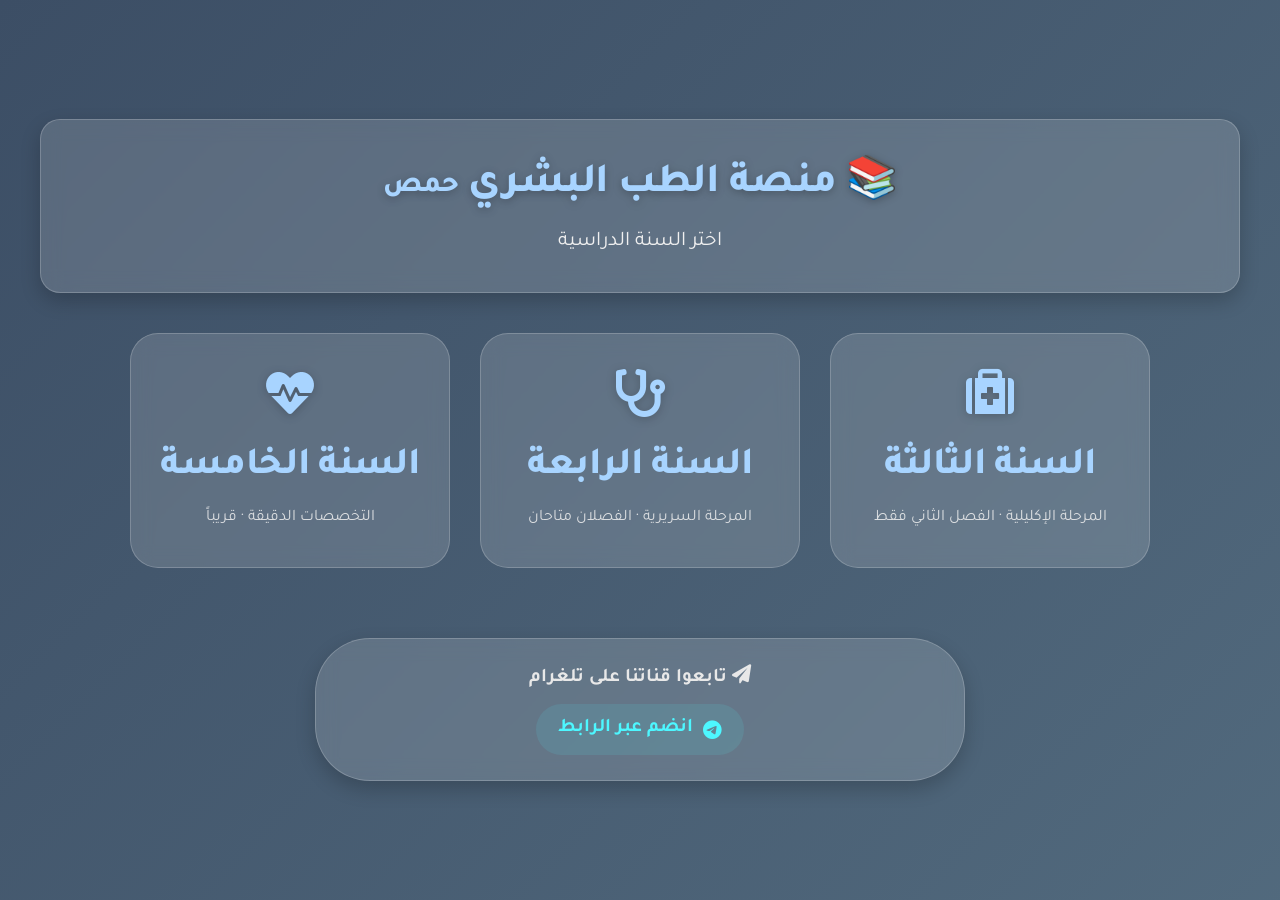
<file: index.html>
<!DOCTYPE html>
<html lang="ar" dir="rtl">
<head>
    <meta charset="UTF-8">
    <meta name="viewport" content="width=device-width, initial-scale=1.0, viewport-fit=cover">
    <meta name="description" content="منصة الدورات التعليمية - كلية الطب البشري بحمص | السنة الثالثة، الرابعة، الخامسة">
    <meta name="theme-color" content="#3c4e65">
    <link rel="manifest" href="./manifest.json">
    <title>الطب البشري بحمص | اختيار السنة الدراسية</title>
    <!-- Font Awesome -->
    <link rel="stylesheet" href="https://cdnjs.cloudflare.com/ajax/libs/font-awesome/6.0.0-beta3/css/all.min.css">
    <!-- Google Fonts: Tajawal -->
    <link href="https://fonts.googleapis.com/css2?family=Tajawal:wght@400;500;700;800&display=swap" rel="stylesheet">
    <style>
        /* الألوان الأصلية مع إضافة لمسات عصرية */
        :root {
            --primary-color: #a8d4ff;
            --secondary-color: #8ba8e0;
            --accent-color: #4df7ff;
            --dark-bg: #3c4e65;
            --medium-bg: #5c7789;
            --light-text: #ffffff;
            --card-bg: rgba(255, 255, 255, 0.15);
            --card-border: rgba(255, 255, 255, 0.2);
            --success-color: #2ed573;
            --error-color: #ff7b7b;
            --corrections-color: #ffe082;
            --additional-questions-color: #b8e6b8;
            --courses-color: #ffb3eb;
            --subject-courses-color: #e1a3e8;
            --doctor-color: #99d9d4;
        }

        * {
            margin: 0;
            padding: 0;
            box-sizing: border-box;
        }

        body {
            font-family: 'Tajawal', sans-serif;
            background: linear-gradient(135deg, var(--dark-bg), var(--medium-bg), var(--dark-bg));
            background-size: 300% 300%;
            animation: gradientBG 18s ease infinite;
            color: var(--light-text);
            min-height: 100vh;
            display: flex;
            flex-direction: column;
            align-items: center;
            justify-content: center;
            padding: 20px;
            line-height: 1.6;
        }

        @keyframes gradientBG {
            0% { background-position: 0% 50%; }
            50% { background-position: 100% 50%; }
            100% { background-position: 0% 50%; }
        }

        .container {
            max-width: 1300px;
            width: 100%;
            margin: 0 auto;
            padding: 20px;
        }

        .glass-card {
            background: var(--card-bg);
            backdrop-filter: blur(10px);
            -webkit-backdrop-filter: blur(10px);
            border: 1px solid var(--card-border);
            border-radius: 20px;
            box-shadow: 0 8px 20px rgba(0, 0, 0, 0.2);
            transition: all 0.3s ease;
        }

        .header {
            text-align: center;
            padding: 2rem;
            margin-bottom: 2rem;
            animation: fadeInScale 0.8s ease-out;
        }

        .header h1 {
            font-size: 2.6rem;
            font-weight: 800;
            color: var(--primary-color);
            text-shadow: 0 2px 8px rgba(0,0,0,0.25);
            margin-bottom: 0.5rem;
            animation: titlePulse 3s infinite ease-in-out;
            letter-spacing: -0.5px;
        }

        @keyframes titlePulse {
            0% { transform: scale(1); opacity: 1; text-shadow: 0 2px 8px rgba(0,0,0,0.2); }
            50% { transform: scale(1.02); opacity: 0.96; text-shadow: 0 4px 12px rgba(77,247,255,0.3); }
            100% { transform: scale(1); opacity: 1; text-shadow: 0 2px 8px rgba(0,0,0,0.2); }
        }

        @keyframes fadeInScale {
            from { opacity: 0; transform: scale(0.98); }
            to { opacity: 1; transform: scale(1); }
        }

        .header p {
            font-size: 1.3rem;
            color: #f0f0f0;
            animation: fadeInUp 0.6s ease-out 0.2s both;
        }

        @keyframes fadeInUp {
            from { opacity: 0; transform: translateY(10px); }
            to { opacity: 1; transform: translateY(0); }
        }

        /* بطاقات السنوات */
        .year-selector {
            display: flex;
            flex-wrap: wrap;
            justify-content: center;
            gap: 30px;
            margin: 40px 0;
        }

        .year-card {
            flex: 1 1 280px;
            max-width: 320px;
            padding: 35px 25px;
            background: var(--card-bg);
            backdrop-filter: blur(10px);
            border: 1px solid var(--card-border);
            border-radius: 28px;
            cursor: pointer;
            transition: all 0.35s cubic-bezier(0.2, 0.9, 0.4, 1.1);
            text-align: center;
            animation: cardFadeIn 0.5s ease-out;
        }

        .year-card:hover {
            transform: translateY(-10px) scale(1.02);
            background: rgba(255, 255, 255, 0.25);
            border-color: var(--accent-color);
            box-shadow: 0 20px 35px rgba(0, 0, 0, 0.3);
        }

        .year-card i {
            font-size: 3rem;
            color: var(--primary-color);
            margin-bottom: 20px;
            filter: drop-shadow(0 2px 5px rgba(0,0,0,0.2));
        }

        .year-card h2 {
            font-size: 2.4rem;
            font-weight: 800;
            color: var(--primary-color);
            margin-bottom: 8px;
            letter-spacing: -0.3px;
        }

        .year-card p {
            font-size: 1rem;
            color: #f0f0f0;
            opacity: 0.85;
        }

        /* شاشة الفصول */
        .semester-screen {
            display: none;
            animation: fadeIn 0.4s ease;
        }

        .back-to-years {
            background: rgba(255,255,255,0.1);
            border: 1px solid var(--card-border);
            color: white;
            padding: 12px 32px;
            border-radius: 50px;
            font-size: 1.2rem;
            cursor: pointer;
            margin-bottom: 30px;
            display: inline-flex;
            align-items: center;
            gap: 8px;
            transition: all 0.3s ease;
            backdrop-filter: blur(10px);
            font-weight: 500;
        }

        .back-to-years:hover {
            background: rgba(255,255,255,0.25);
            transform: translateX(-6px);
            border-color: var(--accent-color);
        }

        .semester-buttons {
            display: flex;
            justify-content: center;
            gap: 35px;
            margin: 35px 0 20px;
            flex-wrap: wrap;
        }

        .semester-btn {
            min-width: 260px;
            padding: 22px 28px;
            background: var(--card-bg);
            border: 2px solid var(--accent-color);
            border-radius: 80px;
            font-size: 1.7rem;
            font-weight: bold;
            color: var(--light-text);
            cursor: pointer;
            transition: all 0.3s ease;
            backdrop-filter: blur(10px);
            display: flex;
            align-items: center;
            justify-content: center;
            gap: 14px;
            box-shadow: 0 8px 18px rgba(0,0,0,0.2);
        }

        .semester-btn:hover {
            background: var(--accent-color);
            color: var(--dark-bg);
            transform: translateY(-6px);
            border-color: white;
            box-shadow: 0 15px 30px rgba(77, 247, 255, 0.4);
        }

        .semester-btn i {
            font-size: 1.8rem;
        }

        /* ملاحظات خاصة بالسنة (مثلاً السنة الثالثة فصل ثانٍ فقط) */
        .year-note-box {
            background: rgba(255, 224, 130, 0.2);
            border-right: 4px solid var(--corrections-color);
            border-radius: 30px;
            padding: 14px 25px;
            margin: 25px auto 10px;
            max-width: 600px;
            text-align: center;
            backdrop-filter: blur(8px);
            font-size: 1.1rem;
            color: #fff2d0;
            display: inline-flex;
            align-items: center;
            gap: 12px;
            justify-content: center;
        }

        .message-box {
            background: rgba(255, 224, 130, 0.2);
            border: 2px solid var(--corrections-color);
            border-radius: 60px;
            padding: 18px 35px;
            font-size: 1.4rem;
            color: var(--corrections-color);
            margin: 30px auto;
            max-width: 700px;
            backdrop-filter: blur(8px);
            display: flex;
            align-items: center;
            justify-content: center;
            gap: 15px;
        }

        .message-box i {
            font-size: 2rem;
        }

        /* قسم الاتصال */
        #contact {
            margin-top: 70px;
            padding: 25px 35px;
            text-align: center;
            background: var(--card-bg);
            backdrop-filter: blur(10px);
            border: 1px solid var(--card-border);
            border-radius: 55px;
            max-width: 650px;
            margin-left: auto;
            margin-right: auto;
        }

        #contact p {
            font-size: 1.2rem;
            color: #e8e8e8;
        }

        #titleCon {
            color: var(--primary-color);
            font-size: 1.5rem;
            font-weight: 700;
            margin-bottom: 10px;
        }

        #contact a {
            color: var(--accent-color);
            text-decoration: none;
            font-weight: 700;
            font-size: 1.2rem;
            transition: all 0.2s;
            display: inline-flex;
            align-items: center;
            gap: 10px;
            padding: 10px 22px;
            border-radius: 40px;
            background: rgba(77, 247, 255, 0.1);
        }

        #contact a:hover {
            background: rgba(77, 247, 255, 0.25);
            color: white;
            transform: scale(1.02);
        }

        /* إشعار منبثق */
        .notification {
            position: fixed;
            top: 25px;
            left: 50%;
            transform: translateX(-50%);
            background: rgba(30, 40, 55, 0.9);
            backdrop-filter: blur(16px);
            color: white;
            padding: 14px 32px;
            border-radius: 60px;
            font-size: 1.2rem;
            z-index: 10000;
            border: 1px solid var(--accent-color);
            box-shadow: 0 8px 25px rgba(0,0,0,0.4);
            display: flex;
            align-items: center;
            gap: 12px;
            animation: slideDown 0.3s ease;
            font-weight: 500;
        }

        @keyframes slideDown {
            from { opacity: 0; transform: translate(-50%, -25px); }
            to { opacity: 1; transform: translate(-50%, 0); }
        }

        .emoji-feedback {
            position: fixed;
            top: 50%;
            left: 50%;
            transform: translate(-50%, -50%);
            font-size: 3.8rem;
            z-index: 10001;
            pointer-events: none;
            animation: emojiPop 0.8s ease-out forwards;
            filter: drop-shadow(0 0 8px rgba(0,0,0,0.3));
        }

        @keyframes emojiPop {
            0% { opacity: 1; transform: translate(-50%, -50%) scale(0.2); }
            40% { opacity: 1; transform: translate(-50%, -70%) scale(1.4); }
            100% { opacity: 0; transform: translate(-50%, -150%) scale(0.9); }
        }

        @keyframes fadeIn {
            from { opacity: 0; transform: translateY(15px); }
            to { opacity: 1; transform: translateY(0); }
        }

        @keyframes cardFadeIn {
            from { opacity: 0; transform: scale(0.96); }
            to { opacity: 1; transform: scale(1); }
        }

        /* تنسيق الجوال */
        @media (max-width: 768px) {
            .header h1 { font-size: 1.9rem; }
            .year-card h2 { font-size: 1.9rem; }
            .semester-btn { min-width: 210px; font-size: 1.4rem; padding: 16px 20px; }
            .message-box { font-size: 1.1rem; padding: 12px 20px; }
            .year-note-box { font-size: 0.95rem; padding: 10px 18px; }
        }
        
        /* إخفاء الزر عند الحاجة (للسنة الثالثة الفصل الأول) */
        .hidden-semester {
            display: none !important;
        }
        
        #installButton {
            background: var(--accent-color);
            color: var(--dark-bg);
            border: none;
            border-radius: 50px;
            padding: 12px 28px;
            font-size: 1.2rem;
            margin-top: 20px;
            cursor: pointer;
            font-weight: bold;
            transition: 0.2s;
            display: inline-flex;
            align-items: center;
            gap: 10px;
        }
        #installButton:hover {
            background: white;
            transform: scale(1.02);
        }
    </style>
</head>
<body>

<div class="container">
    <!-- الشاشة الرئيسية: اختيار السنة -->
    <div id="mainYearScreen">
        <div class="header glass-card">
            <h1>📚 منصة الطب البشري <span style="font-size: 1.8rem;">حمص</span></h1>
            <p>اختر السنة الدراسية</p>
        </div>

        <div class="year-selector">
            <!-- السنة الثالثة (الفصل الثاني فقط) -->
            <div class="year-card" data-year="3">
                <i class="fas fa-medkit"></i>
                <h2>السنة الثالثة</h2>
                <p>المرحلة الإكليلية · الفصل الثاني فقط</p>
            </div>
            <!-- السنة الرابعة -->
            <div class="year-card" data-year="4">
                <i class="fas fa-stethoscope"></i>
                <h2>السنة الرابعة</h2>
                <p>المرحلة السريرية · الفصلان متاحان</p>
            </div>
            <!-- السنة الخامسة -->
            <div class="year-card" data-year="5">
                <i class="fas fa-heartbeat"></i>
                <h2>السنة الخامسة</h2>
                <p>التخصصات الدقيقة · قريباً</p>
            </div>
        </div>
    </div>

    <!-- شاشة الفصول (تظهر بعد اختيار السنة) -->
    <div id="semesterScreen" class="semester-screen">
        <div class="header glass-card">
            <h1 id="selectedYearTitle">السنة الثالثة</h1>
            <p>اختر الفصل الدراسي المناسب</p>
        </div>

        <div style="text-align: center;">
            <button class="back-to-years" id="backToYearsBtn">
                <i class="fas fa-arrow-right"></i> العودة إلى السنوات
            </button>
        </div>

        <!-- أزرار الفصول -->
        <div class="semester-buttons">
            <div class="semester-btn" id="semester1Btn">
                <i class="fas fa-book-open"></i> الفصل الأول
            </div>
            <div class="semester-btn" id="semester2Btn">
                <i class="fas fa-book"></i> الفصل الثاني
            </div>
        </div>

        <!-- منطقة ملاحظات خاصة بالسنة -->
        <div id="yearSpecificNote" style="text-align: center; margin-top: 10px;"></div>

        <!-- منطقة الرسائل (تنبيهات المحتوى) -->
        <div id="messageArea" style="text-align: center;"></div>
    </div>

    <!-- قسم التواصل والتثبيت -->
    <div id="contact" class="glass-card">
        <p id="titleCon"><i class="fas fa-paper-plane"></i> تابعوا قناتنا على تلغرام</p>
        <p><a href="https://t.me/addlist/G3rgZvwUVws2NjNk" target="_blank"><i class="fab fa-telegram"></i> انضم عبر الرابط</a></p>
        <button id="installButton" style="display: none;"><i class="fas fa-download"></i> تثبيت التطبيق</button>
    </div>
</div>

<div id="emoji-container"></div>

<script>
    // ----------------------- المتغيرات الأساسية -----------------------
    let selectedYear = null;        // '3', '4', '5'
    const mainYearScreen = document.getElementById('mainYearScreen');
    const semesterScreen = document.getElementById('semesterScreen');
    const selectedYearTitle = document.getElementById('selectedYearTitle');
    const backToYearsBtn = document.getElementById('backToYearsBtn');
    const semester1Btn = document.getElementById('semester1Btn');
    const semester2Btn = document.getElementById('semester2Btn');
    const messageArea = document.getElementById('messageArea');
    const yearSpecificNote = document.getElementById('yearSpecificNote');

    // ----------------------- دوال مساعدة (إشعارات - إيموجي) -----------------------
    function showNotification(msg, isError = false) {
        const notif = document.createElement('div');
        notif.className = 'notification';
        notif.innerHTML = `<i class="fas ${isError ? 'fa-exclamation-triangle' : 'fa-info-circle'}"></i> ${msg}`;
        if (isError) notif.style.borderColor = "#ff7b7b";
        document.body.appendChild(notif);
        setTimeout(() => notif.remove(), 2800);
    }

    function showEmoji(emoji) {
        const container = document.getElementById('emoji-container');
        const el = document.createElement('div');
        el.className = 'emoji-feedback';
        el.textContent = emoji;
        container.appendChild(el);
        setTimeout(() => el.remove(), 800);
    }

    // ----------------------- ضبط واجهة الفصل بناءً على السنة -----------------------
    function adjustSemesterUIForYear(year) {
        // إعادة تعيين الرسائل
        messageArea.innerHTML = '';
        
        // السنة الثالثة: الفصل الأول غير متاح (نخفيه نهائياً)
        if (year === '3') {
            semester1Btn.classList.add('hidden-semester');
            yearSpecificNote.innerHTML = `            `;
        } 
        else if (year === '4') {
            // السنة الرابعة: الفصلان متاحان
            semester1Btn.classList.remove('hidden-semester');
            yearSpecificNote.innerHTML = `
            `;
        }
        else if (year === '5') {
            semester1Btn.classList.remove('hidden-semester');
            yearSpecificNote.innerHTML = `
            `;
        }
    }

    // ----------------------- فتح شاشة الفصول مع السنة المختارة -----------------------
    function openSemesterScreen(year) {
        selectedYear = year;
        let yearName = '';
        if (year === '3') yearName = 'السنة الثالثة';
        else if (year === '4') yearName = 'السنة الرابعة';
        else yearName = 'السنة الخامسة';
        selectedYearTitle.textContent = yearName;
        
        // ضبط واجهة الأزرار والملاحظات حسب السنة
        adjustSemesterUIForYear(year);
        
        // تبديل الشاشات
        mainYearScreen.style.display = 'none';
        semesterScreen.style.display = 'block';
        
        // عرض إيموجي ترحيبي
        showEmoji('📖');
    }

    // ----------------------- أحداث بطاقات السنوات -----------------------
    document.querySelectorAll('.year-card').forEach(card => {
        card.addEventListener('click', function(e) {
            const year = this.dataset.year;
            openSemesterScreen(year);
        });
    });

    // زر العودة إلى السنوات
    backToYearsBtn.addEventListener('click', function() {
        semesterScreen.style.display = 'none';
        mainYearScreen.style.display = 'block';
        messageArea.innerHTML = '';
        yearSpecificNote.innerHTML = '';
        showEmoji('👋');
    });

    // ----------------------- منطق الفصل الأول -----------------------
    semester1Btn.addEventListener('click', function() {
        // إذا كان الزر مخفياً (السنة الثالثة) لا نستجيب
        if (semester1Btn.classList.contains('hidden-semester')) {
            showNotification('❌ الفصل الأول غير متاح للسنة الثالثة', true);
            showEmoji('⚠️');
            return;
        }
        
        if (selectedYear === '4') {
            showEmoji('📘');
            window.location.href = '4/ses1/index.html';
        } 
        else if (selectedYear === '5') {
            messageArea.innerHTML = '<div class="message-box"><i class="fas fa-hourglass-half"></i> لم تتم إضافة مواد الفصل الأول للسنة الخامسة بعد</div>';
            showNotification('المحتوى قيد التجهيز', false);
            showEmoji('⏳');
        }
        else if (selectedYear === '3') {
            // أمان إضافي (لا يحدث لأن الزر مخفي)
            showNotification('السنة الثالثة تتضمن الفصل الثاني فقط', true);
        }
        else {
            messageArea.innerHTML = '<div class="message-box"><i class="fas fa-question-circle"></i> يرجى اختيار السنة أولاً</div>';
        }
    });

    // ----------------------- منطق الفصل الثاني (مع دعم السنة الثالثة) -----------------------
    semester2Btn.addEventListener('click', function() {
        // السنة الثالثة: توجيه مباشر إلى مسار 3/ses2/index.html
        if (selectedYear === '3') {
            showEmoji('✅');
            showNotification('📚 جاري الانتقال إلى مواد السنة الثالثة - الفصل الثاني', false);
            window.location.href = '3/ses2/index.html';
            return;
        }
        
        // السنة الرابعة: توجيه إلى الفصل الثاني
        if (selectedYear === '4') {
            showEmoji('📖');
            window.location.href = '4/ses2/index.html';
        } 
        else if (selectedYear === '5') {
            messageArea.innerHTML = '<div class="message-box"><i class="fas fa-tools"></i> جاري تجهيز مواد السنة الخامسة ... قريباً جداً</div>';
            showNotification('المحتوى قيد الإعداد للسنة الخامسة', false);
            showEmoji('🚧');
        }
        else {
            messageArea.innerHTML = '<div class="message-box"><i class="fas fa-exclamation-triangle"></i> الرجاء اختيار السنة أولاً</div>';
            showNotification('اختر السنة من الشاشة الرئيسية', true);
        }
    });

    // ----------------------- التعامل مع باراميتر year في الرابط (deep linking) -----------------------
    const urlParams = new URLSearchParams(window.location.search);
    const yearParam = urlParams.get('year');
    if (yearParam === '3' || yearParam === '4' || yearParam === '5') {
        // فتح مباشرة شاشة الفصول للسنة المحددة
        openSemesterScreen(yearParam);
        messageArea.innerHTML = '';
    }

    // ----------------------- تجهيز زر التثبيت (PWA اختياري) -----------------------
    let deferredPrompt;
    const installBtn = document.getElementById('installButton');
    window.addEventListener('beforeinstallprompt', (e) => {
        e.preventDefault();
        deferredPrompt = e;
        installBtn.style.display = 'inline-flex';
        installBtn.addEventListener('click', () => {
            installBtn.style.display = 'none';
            deferredPrompt.prompt();
            deferredPrompt.userChoice.then((choiceResult) => {
                if (choiceResult.outcome === 'accepted') {
                    console.log('PWA installed');
                } else {
                    console.log('Install canceled');
                }
                deferredPrompt = null;
            });
        });
    });

    // ----------------------- تأكيد إعدادات السنة عند تحميل الصفحة -----------------------
    window.addEventListener('load', () => {
        // إذا لم يكن هناك باراميتر year نتأكد من ظهور الشاشة الرئيسية
        if (!yearParam || (yearParam !== '3' && yearParam !== '4' && yearParam !== '5')) {
            mainYearScreen.style.display = 'block';
            semesterScreen.style.display = 'none';
        }
        // تنظيف أي رسائل
        messageArea.innerHTML = '';
        // إذا كانت السنة محددة بالفعل (مثلاً عبر الرابط) نطبق الإعدادات
        if (selectedYear === '3') {
            adjustSemesterUIForYear('3');
        } else if (selectedYear === '4') {
            adjustSemesterUIForYear('4');
        } else if (selectedYear === '5') {
            adjustSemesterUIForYear('5');
        }
    });

    // تأكيد إضافي: منع أي محاولة للضغط على الفصل الأول في السنة الثالثة (حتى لو ظهر بشكل غير متوقع)
    semester1Btn.addEventListener('click', function(e) {
        if (selectedYear === '3') {
            e.stopPropagation();
            showNotification('لا يوجد فصل أول للسنة الثالثة، فقط الفصل الثاني متاح.', true);
            showEmoji('❌');
            return false;
        }
    }, true);
    
    console.log("منصة الطب البشري - السنة الثالثة (الفصل الثاني فقط) تم تفعيلها بنجاح");
    if ('serviceWorker' in navigator) {
    navigator.serviceWorker.register('/sw.js').then(reg => {
        console.log('Service Worker registered', reg);
    }).catch(err => {
        console.error('Service Worker registration failed:', err);
    });
    }
</script>
</body>
</html>
</file>
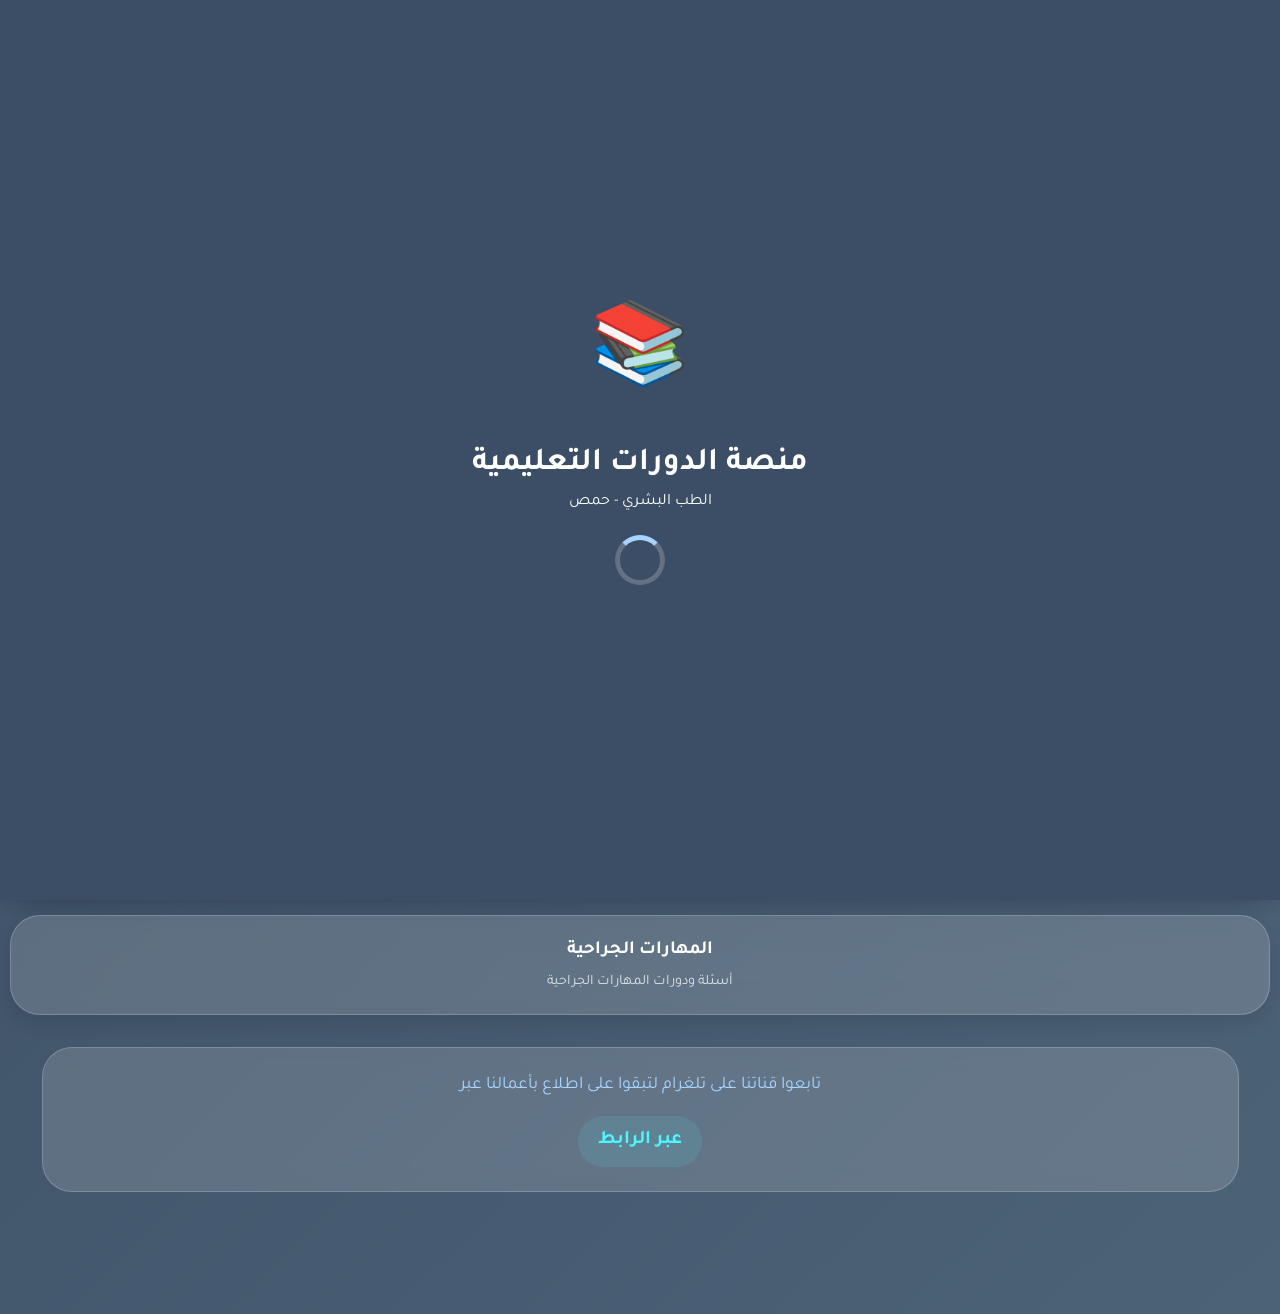
<file: 3/ses2/index.html>
<!DOCTYPE html>
<html lang="ar" dir="rtl">
<head>
    <meta charset="UTF-8">
    <meta name="viewport" content="width=device-width, initial-scale=1.0, maximum-scale=1.0, user-scalable=no, viewport-fit=cover">
    <meta name="description" content="منصة تعليمية متخصصة في الطب البشري بحمص - دورات طبية، محاضرات، أسئلة اختبارية">
    <meta name="keywords" content="الطب البشري, حمص, دورات طبية, محاضرات طبية, أسئلة طبية, طب سوري">
    <meta name="author" content="منصة الدورات التعليمية">
    <meta name="theme-color" content="#3c4e65">
    <meta name="apple-mobile-web-app-capable" content="yes">
    <meta name="apple-mobile-web-app-status-bar-style" content="black-translucent">
    <link rel="stylesheet" href="../../style.css">
    <title>الطب البشري بحمص - منصة الدورات التعليمية الطبية</title>
    <link rel="preconnect" href="https://fonts.googleapis.com">
    <link rel="preconnect" href="https://fonts.gstatic.com" crossorigin>
    <link href="https://fonts.googleapis.com/css2?family=Tajawal:wght@400;500;700;800&display=swap" rel="stylesheet">
    <link rel="stylesheet" href="https://cdnjs.cloudflare.com/ajax/libs/font-awesome/6.0.0-beta3/css/all.min.css">
</head>
<body class="theme-blue light-mode">
    <!-- splash screen -->
    <div id="splash-screen" class="splash-screen">
        <div class="splash-content">
            <div class="splash-logo">📚</div>
            <h1>منصة الدورات التعليمية</h1>
            <p>الطب البشري - حمص</p>
            <div class="splash-spinner"></div>
        </div>
    </div>

    <!-- settings screen -->
    <div id="settingsScreen" class="settings-screen screen">
        <div class="header">
            <h1>الإعدادات</h1>
            <p>خصص تجربتك</p>
        </div>
        <button class="back-button" id="backToSubjectsFromSettings">← العودة إلى المواد</button>
        <div class="settings-container">
            <div class="setting-item">
                <label for="fontSizeSlider">حجم الخط</label>
                <input type="range" id="fontSizeSlider" min="14" max="24" value="16" step="1">
                <span id="fontSizeValue">16px</span>
            </div>
            <div class="setting-item">
                <label>الوضع الليلي</label>
                <button class="toggle-btn" id="darkModeToggle">تفعيل</button>
            </div>
            <div class="setting-item">
                <label>الثيم الأساسي</label>
                <div class="theme-selector">
                    <button class="theme-option active" data-theme="blue">أزرق</button>
                    <button class="theme-option" data-theme="white">أبيض</button>
                </div>
            </div>
            <div class="setting-item" style="opacity: 0;">
                <label>الإشعارات</label>
                <button class="toggle-btn" id="notificationsToggle">تفعيل</button>
            </div>
            <div class="setting-item" style="align-items: center; text-align: center; justify-self: center;">
                <button class="reset-tutorial-btn" id="resetTutorial" style="text-align: center;">إعادة عرض الإرشادات</button>
            </div>
        </div>
    </div>

    <!-- subjects screen -->
    <div class="subjects-screen screen" id="subjectsScreen">
        <div class="header">
            <h1>منصة الدورات التعليمية</h1>
            <p>اختر المادة التي تريد دراستها</p>
            <div style="display: flex; gap: 8px; justify-content: center; margin-top: 10px;">
                <button onclick="window.location.href='../../index.html?year=3'" class="back-button small">🏠 العودة للفصول</button>
                <!-- تم إزالة زر الإعدادات والاختبار السريع -->
            </div>
        </div>
        <div class="global-progress" id="globalProgress" style="display: none;">
            <div class="progress-fill" style="width: 0%;"></div>
        </div>
        <div class="subjects-grid" id="subjectsGrid">
            <div class="subject-card" data-subject="pathology2">
                <h3>علم الأمراض 2</h3>
                <p class="subject-stats">0 سؤال • 0 محفوظ</p>
            </div>
            <div class="subject-card" data-subject="infectious-diseases">
                <h3>الداخلية الخمجية</h3>
                <p class="subject-stats">0 سؤال • 0 محفوظ</p>
            </div>
            <div class="subject-card" data-subject="general-surgery">
                <h3>الجراحة العامة</h3>
                <p class="subject-stats">0 سؤال • 0 محفوظ</p>
            </div>
            <div class="subject-card" data-subject="endocrinology">
                <h3>الداخلية الغدية</h3>
                <p class="subject-stats">0 سؤال • 0 محفوظ</p>
            </div>
            <div class="subject-card" data-subject="gastroenterology">
                <h3>الداخلية الهضمية</h3>
                <p class="subject-stats">0 سؤال • 0 محفوظ</p>
            </div>
            <div class="subject-card" data-subject="oncology">
                <h3>علم الأورام</h3>
                <p class="subject-stats">0 سؤال • 0 محفوظ</p>
            </div>
            <div class="subject-card" data-subject="ENT">
                <h3>أذنية</h3>
                <p class="subject-stats">0 سؤال • 0 محفوظ</p>
            </div>
        </div>
    </div>

    <!-- doctors screen -->
    <div class="doctors-screen screen" id="doctorsScreen">
        <div class="header">
            <h1 id="doctorsSubjectTitle">الجراحة العامة</h1>
            <p>اختر الدكتور الذي تريد دراسة محاضراته</p>
        </div>
        <button class="back-button" id="backToSubjectsFromDoctors">← العودة إلى المواد</button>
        <div class="doctors-grid" id="doctorsGrid"></div>
    </div>

    <!-- lectures screen -->
    <div class="lectures-screen screen" id="lecturesScreen">
        <div class="header">
            <h1 id="subjectTitle">المادة</h1>
            <p>اختر المحاضرة</p>
        </div>
        <button class="back-button" id="backToSubjects">← العودة</button>
        <div class="lectures-grid" id="lecturesGrid"></div>
    </div>

    <!-- questions screen -->
    <div class="questions-screen screen" id="questionsScreen">
        <div class="header">
            <h1 id="lectureTitle">المحاضرة</h1>
            <p>اختر الإجابة الصحيحة</p>
        </div>
        <button class="back-button" id="backToLectures">← العودة إلى المحاضرات</button>
        <div class="top-bar sticky">
            <div class="progress-counter" id="progressCounter"></div>
            <button class="solve-all-btn small" id="solveAllBtn">⚡ حل الكل</button>
        </div>
        <div id="questionsContainer"></div>
        <div class="action-buttons">
            <button class="calculate-score-btn" id="calculateScoreBtn">احسب نتيجتي</button>
        </div>
    </div>

    <!-- quick exam screen -->
    <div class="quick-exam-screen screen" id="quickExamScreen">
        <div class="header">
            <h1>اختبار سريع</h1>
            <p>اختر المادة والمحاضرات وعدد الأسئلة</p>
        </div>
        <button class="back-button" id="backToSubjectsFromQuickExam">← العودة</button>
        <div class="quick-exam-container">
            <div class="exam-section">
                <label>المادة:</label>
                <div class="subject-buttons-grid" id="examSubjectButtons"></div>
            </div>
            <div class="exam-section">
                <label>المحاضرات:</label>
                <div class="lecture-checkboxes" id="lectureCheckboxes"></div>
                <div class="checkbox-controls">
                    <button class="small-btn" id="selectAllLectures">تحديد الكل</button>
                    <button class="small-btn" id="deselectAllLectures">إلغاء الكل</button>
                </div>
            </div>
            <div class="exam-section">
                <label>عدد الأسئلة:</label>
                <div class="question-count-options">
                    <label class="radio-label"><input type="radio" name="questionCount" value="25" checked> 25</label>
                    <label class="radio-label"><input type="radio" name="questionCount" value="50"> 50</label>
                    <label class="radio-label"><input type="radio" name="questionCount" value="70"> 70</label>
                </div>
            </div>
            <button class="start-exam-btn" id="startQuickExam">ابدأ الاختبار</button>
        </div>
    </div>

    <!-- subject courses screen -->
    <div class="subject-courses-screen screen" id="subjectCoursesScreen">
        <div class="header">
            <h1 id="subjectCoursesTitle">دورات المادة</h1>
            <p>الدورات المتاحة لهذه المادة</p>
        </div>
        <button class="back-button" id="backToLecturesFromSubjectCourses">← العودة</button>
        <div class="subject-courses-list" id="subjectCoursesList"></div>
    </div>

    <!-- courses screen -->
    <div class="courses-screen screen" id="coursesScreen">
        <div class="header">
            <h1>الدورات الكاملة</h1>
            <p>اختر الدورة التي تريد دراستها</p>
        </div>
        <button class="back-button" id="backToSubjectsFromCourses">← العودة إلى المواد</button>
        <div class="courses-grid" id="coursesGrid"></div>
    </div>

    <!-- course subjects screen -->
    <div class="course-subjects-screen screen" id="courseSubjectsScreen">
        <div class="header">
            <h1 id="courseTitle">دورة 2025</h1>
            <p>جميع أسئلة الدورة</p>
        </div>
        <button class="back-button" id="backToCourses">← العودة إلى الدورات</button>
        <div class="subjects-grid" id="courseSubjectsGrid"></div>
    </div>

    <!-- saved questions screen (خاصة بمادة) -->
    <div class="saved-questions-screen screen" id="savedQuestionsScreen">
        <div class="header">
            <h1 id="savedQuestionsMainTitle">الأسئلة المحفوظة</h1>
            <p id="savedQuestionsSubTitle">الأسئلة التي قمت بحفظها</p>
        </div>
        <button class="back-button" id="backToLecturesFromSaved">← العودة</button>
        <div class="saved-stats" id="savedStats"></div>
        <div style="margin: 20px 0; text-align: center;">
            <button class="back-button" id="clearAllSaved" style="background: var(--error-color);">حذف الكل</button>
            <button class="back-button" id="practiceSaved" style="background: var(--success-color);">تدرب على المحفوظ</button>
        </div>
        <div id="savedQuestionsContainer"></div>
    </div>

    <!-- global saved questions screen (من الشريط السفلي) -->
    <div class="global-saved-screen screen" id="globalSavedScreen" style="display: none;">
        <div class="header">
            <h1>جميع الأسئلة المحفوظة</h1>
            <p>من جميع المواد والأطباء</p>
        </div>
        <button class="back-button" id="backToSubjectsFromGlobalSaved">← العودة إلى الرئيسية</button>
        <div class="saved-stats" id="globalSavedStats"></div>
        <div id="globalSavedContainer"></div>
    </div>

    <!-- corrections screen -->
    <div class="corrections-screen screen" id="correctionsScreen">
        <div class="header">
            <h1 id="correctionsTitle">التصويبات</h1>
            <p>التصويبات والملاحظات</p>
        </div>
        <button class="back-button" id="backToLecturesFromCorrections">← العودة</button>
        <div class="corrections-list" id="correctionsList"></div>
    </div>

    <!-- additional questions screen -->
    <div class="additional-questions-screen screen" id="additionalQuestionsScreen">
        <div class="header">
            <h1 id="additionalQuestionsTitle">الأسئلة الإضافية</h1>
            <p>أسئلة إضافية للممارسة</p>
        </div>
        <button class="back-button" id="backToLecturesFromAdditionalQuestions">← العودة</button>
        <div class="additional-questions-list" id="additionalQuestionsList"></div>
    </div>

    <!-- bottom navigation (بدون زر التصويبات) -->
    <nav class="bottom-nav" id="bottomNav">
        <button class="nav-item active" data-screen="subjects" style="--nav-color: #4a90e2;"><i class="fas fa-home"></i><span>الرئيسية</span></button>
        <button class="nav-item" data-screen="quickExam" style="--nav-color: #f5a623;"><i class="fas fa-bolt"></i><span>اختبار</span></button>
        <!-- <button class="nav-item" data-screen="globalSaved" style="--nav-color: #7ed321;"><i class="fas fa-star"></i><span>محفوظ</span></button> -->
        <button class="nav-item" data-screen="courses" style="--nav-color: #4a90e2;"><i class="fas fa-calendar-alt"></i><span>دورات</span></button>
        <button class="nav-item" data-screen="settings" style="--nav-color: #7ed321;"><i class="fas fa-sliders-h"></i><span>إعدادات</span></button>
    </nav>

    <!-- pull to refresh indicator -->
    <div id="pullToRefreshIndicator" class="ptr-indicator">اسحب للتحديث</div>

    <!-- tutorial overlay -->
    <div id="tutorialOverlay" class="tutorial-overlay" style="display: none;">
        <div class="tutorial-message" id="tutorialMessage"></div>
        <button class="tutorial-next" id="tutorialNext">التالي</button>
    </div>

    <!-- emoji container -->
    <div id="emoji-container"></div>

    <!-- contact -->
    <div id="contact">
        <p id="titleCon">تابعوا قناتنا على تلغرام لتبقوا على اطلاع بأعمالنا عبر</p>
        <p><a href="https://t.me/addlist/G3rgZvwUVws2NjNk">عبر الرابط</a></p>
    </div>

    <script src="script.js"></script>  <!-- يحتوي على البيانات -->
    <script src="../../main.js"></script> <!-- المنطق المشترك -->
</body>
</html>
</file>
<file: style.css>
/* style.css - نسخة محسنة مع ثيمين: أزرق وأبيض (والداكن للثيم الأبيض أسود) */

/* ===== تعريف الثيمات ===== */
:root {
    /* ثيم أزرق (افتراضي) */
    --blue-primary: #a8d4ff;
    --blue-secondary: #8ba8e0;
    --blue-accent: #4df7ff;
    --blue-dark: #3c4e65;
    --blue-medium: #5c7789;
    --blue-light: #e6f0ff;

    /* ثيم أبيض */
    --white-primary: #2c3e50;
    --white-secondary: #34495e;
    --white-accent: #3498db;
    --white-bg: #f8f9fa;
    --white-card-bg: #ffffff;
    --white-border: #dee2e6;
    --white-text: #2c3e50;
    --white-light-text: #6c757d;

    /* المتغيرات العامة (سيتم تبديلها حسب الثيم) */
    --primary-color: var(--blue-primary);
    --secondary-color: var(--blue-secondary);
    --accent-color: var(--blue-accent);
    --dark-bg: var(--blue-dark);
    --medium-bg: var(--blue-medium);
    --light-text: #ffffff;
    --card-bg: rgba(255, 255, 255, 0.15);
    --card-border: rgba(255, 255, 255, 0.2);
    --nav-bg: rgba(60, 78, 101, 0.95);
    --progress-bg: rgba(255, 255, 255, 0.2);
    --success-color: #2ed573;
    --error-color: #ff7b7b;
    --corrections-color: #ffe082;
    --additional-questions-color: #b8e6b8;
    --courses-color: #ffb3eb;
    --subject-courses-color: #e1a3e8;
    --doctor-color: #99d9d4;
    --font-size-base: 16px;
    --bottom-nav-height: 70px;
    --border-radius-lg: 30px;
    --border-radius-md: 20px;
    --border-radius-sm: 15px;
    --transition-fast: 0.2s ease;
    --transition-smooth: 0.3s cubic-bezier(0.4, 0, 0.2, 1);
}

/* ثيم أبيض (فاتح) */
body.theme-white {
    --primary-color: var(--white-primary);
    --secondary-color: var(--white-secondary);
    --accent-color: var(--white-accent);
    --dark-bg: var(--white-bg);
    --medium-bg: #e9ecef;
    --light-text: var(--white-text);
    --card-bg: var(--white-card-bg);
    --card-border: var(--white-border);
    --nav-bg: rgba(255, 255, 255, 0.95);
    --progress-bg: #e9ecef;
}

/* الوضع الداكن للثيم الأزرق */
body.theme-blue.dark-mode {
    --primary-color: #5a7a9c;
    --secondary-color: #4a6a8a;
    --accent-color: #3db8cc;
    --dark-bg: #1a2634;
    --medium-bg: #2c3a47;
    --light-text: #f0f0f0;
    --card-bg: rgba(0, 0, 0, 0.4);
    --card-border: rgba(255, 255, 255, 0.1);
    --nav-bg: rgba(26, 38, 52, 0.98);
    --progress-bg: rgba(255, 255, 255, 0.1);
}

/* الوضع الداكن للثيم الأبيض (أسود) */
body.theme-white.dark-mode {
    --primary-color: #bb86fc;
    --secondary-color: #9f7aea;
    --accent-color: #03dac6;
    --dark-bg: #000000;
    --medium-bg: #1a1a1a;
    --light-text: #ffffff;
    --card-bg: #1e1e1e;
    --card-border: #333333;
    --nav-bg: rgba(0, 0, 0, 0.95);
    --progress-bg: #333333;
    --success-color: #4caf50;
    --error-color: #f44336;
    --corrections-color: #ffc107;
    --additional-questions-color: #8bc34a;
    --courses-color: #ff9800;
    --subject-courses-color: #9c27b0;
    --doctor-color: #00bcd4;
}

/* ===== التنسيقات العامة ===== */
* {
    margin: 0;
    padding: 0;
    box-sizing: border-box;
    font-family: 'Tajawal', sans-serif;
}

body {
    background: linear-gradient(135deg, var(--dark-bg), var(--medium-bg), var(--dark-bg));
    background-size: 400% 400%;
    animation: gradientBG 20s ease infinite;
    color: var(--light-text);
    min-height: 100vh;
    padding: 10px 10px calc(var(--bottom-nav-height) + 20px);
    text-align: center;
    font-size: var(--font-size-base);
    line-height: 1.6;
    -webkit-tap-highlight-color: transparent;
    overscroll-behavior: none;
    transition: background-color 0.3s ease, color 0.3s ease;
}

@keyframes gradientBG {
    0% { background-position: 0% 50%; }
    50% { background-position: 100% 50%; }
    100% { background-position: 0% 50%; }
}

/* splash screen */
.splash-screen {
    position: fixed;
    top: 0;
    left: 0;
    width: 100%;
    height: 100%;
    background: var(--dark-bg);
    display: flex;
    align-items: center;
    justify-content: center;
    z-index: 10000;
    transition: opacity 0.5s ease;
}
.splash-content {
    text-align: center;
    animation: fadeInScale 0.6s ease-out;
}
.splash-logo {
    font-size: 5rem;
    margin-bottom: 1rem;
    animation: pulse 2s infinite;
}
.splash-spinner {
    width: 50px;
    height: 50px;
    border: 5px solid var(--card-border);
    border-top-color: var(--primary-color);
    border-radius: 50%;
    animation: spin 1s linear infinite;
    margin: 20px auto;
}
@keyframes pulse {
    0% { transform: scale(1); }
    50% { transform: scale(1.1); }
    100% { transform: scale(1); }
}
@keyframes spin {
    to { transform: rotate(360deg); }
}
@keyframes fadeInScale {
    from { opacity: 0; transform: scale(0.9); }
    to { opacity: 1; transform: scale(1); }
}

/* bottom navigation - مع ألوان مخصصة */
.bottom-nav {
    position: fixed;
    bottom: 0;
    left: 0;
    width: 100%;
    height: var(--bottom-nav-height);
    background: var(--nav-bg);
    backdrop-filter: blur(20px);
    display: flex;
    justify-content: space-around;
    align-items: center;
    border-top: 1px solid var(--card-border);
    z-index: 1000;
    padding: 5px 0;
    box-shadow: 0 -5px 20px rgba(0,0,0,0.2);
}
.nav-item {
    background: none;
    border: none;
    color: var(--light-text);
    font-size: 0.8rem;
    display: flex;
    flex-direction: column;
    align-items: center;
    gap: 4px;
    padding: 8px 12px;
    border-radius: 30px;
    transition: all var(--transition-fast);
    cursor: pointer;
    opacity: 0.7;
    min-width: 60px;
    position: relative;
    overflow: hidden;
}
.nav-item i { font-size: 1.4rem; }
.nav-item span { font-size: 0.7rem; }
.nav-item.active {
    opacity: 1;
    color: var(--nav-color, var(--primary-color));
    background: rgba(255, 255, 255, 0.1);
    transform: translateY(-2px);
}
.nav-item.active::after {
    content: '';
    position: absolute;
    bottom: 0;
    left: 10%;
    width: 80%;
    height: 3px;
    background: var(--nav-color, var(--primary-color));
    border-radius: 3px 3px 0 0;
}
.nav-item:active { transform: scale(0.95); }

/* global progress */
.global-progress {
    height: 6px;
    background: var(--progress-bg);
    border-radius: 10px;
    margin: 10px 0;
    overflow: hidden;
}
.global-progress .progress-fill {
    height: 100%;
    background: var(--success-color);
    width: 0%;
    transition: width 0.3s ease;
}

/* cards */
.subjects-grid,
.doctors-grid,
.lectures-grid,
.courses-grid {
    display: grid;
    grid-template-columns: 1fr;
    gap: 15px;
    margin-top: 20px;
}
.subject-course-item{
    margin-bottom: 17px;
}
.subject-card,
.doctor-card,
.lecture-card,
.course-card,
.subject-course-item,
.corrections-card,
.additional-questions-card,
.subject-courses-card,
.saved-questions-sec {
    background: var(--card-bg);
    backdrop-filter: blur(15px);
    border: 1px solid var(--card-border);
    border-radius: var(--border-radius-lg);
    padding: 20px 15px;
    transition: transform var(--transition-fast), box-shadow var(--transition-fast);
    cursor: pointer;
    display: flex;
    flex-direction: column;
    align-items: center;
    text-align: center;
    box-shadow: 0 8px 20px rgba(0,0,0,0.1);
}
.subject-card:hover,
.doctor-card:hover,
.lecture-card:hover,
.course-card:hover ,
.subject-course-item:hover{
    transform: translateY(-4px);
    box-shadow: 0 12px 30px rgba(0,0,0,0.2);
}
.subject-card:active,
.doctor-card:active,
.lecture-card:active,
.course-card:active {
    transform: scale(0.98);
}
.subject-stats {
    font-size: 0.9rem;
    opacity: 0.8;
    margin-top: 5px;
}

/* doctor card special */
.doctor-card {
    border-color: var(--doctor-color);
}
.doctor-card h3 { color: var(--doctor-color); }
.doctor-card .doctor-icon {
    font-size: 2.5rem;
    margin-bottom: 10px;
}

.corrections-card { border-color: var(--corrections-color); }
.corrections-card h3 { color: var(--corrections-color); }
.additional-questions-card { border-color: var(--additional-questions-color); }
.additional-questions-card h3 { color: var(--additional-questions-color); }
.subject-courses-card { border-color: var(--subject-courses-color); }
.subject-courses-card h3 { color: var(--subject-courses-color); }

/* header */
.header {
    text-align: center;
    padding: 1.5rem 1rem;
    background: var(--card-bg);
    backdrop-filter: blur(10px);
    border-radius: var(--border-radius-lg);
    margin-bottom: 1.5rem;
    border: 1px solid var(--card-border);
}
.header h1 {
    font-size: 1.8rem;
    color: var(--primary-color);
    margin-bottom: 0.5rem;
}
.header p { font-size: 1.1rem; opacity: 0.9; }

/* back button */
.back-button {
    padding: 8px 15px;
    background: rgba(255,255,255,0.2);
    border: 1px solid var(--card-border);
    border-radius: 50px;
    color: var(--light-text);
    font-size: 0.9rem;
    cursor: pointer;
    display: inline-flex;
    align-items: center;
    gap: 5px;
    transition: all var(--transition-fast);
    margin-bottom: 15px;
    backdrop-filter: blur(5px);
}
.back-button.small {
    padding: 6px 12px;
    font-size: 0.85rem;
}
.back-button:active {
    background: rgba(255,255,255,0.35);
    transform: scale(0.97);
}

/* questions */
.question {
    background: var(--card-bg);
    backdrop-filter: blur(15px);
    border: 1px solid var(--card-border);
    border-radius: var(--border-radius-lg);
    padding: 1.8rem 1.5rem 1rem;
    margin: 1.5rem 0;
    transition: transform var(--transition-fast);
    box-shadow: 0 8px 20px rgba(0,0,0,0.15);
}
.question p {
    font-size: 1.2rem;
    margin-bottom: 1rem;
    line-height: 1.6;
}
.options {
    display: flex;
    flex-direction: column;
    gap: 12px;
    margin: 1.2rem 0 0.8rem;
}
.option {
    padding: 1rem 1.2rem;
    background: rgba(255,255,255,0.1);
    border: 2px solid var(--card-border);
    border-radius: var(--border-radius-md);
    font-size: 1.1rem;
    transition: all var(--transition-fast);
    cursor: pointer;
    text-align: right;
}
.option:active {
    transform: scale(0.98);
    background: rgba(255,255,255,0.2);
    border-color: var(--primary-color);
}
.option.correct {
    background: rgba(46,213,115,0.3);
    border-color: var(--success-color);
}
.option.wrong {
    background: rgba(255,123,123,0.3);
    border-color: var(--error-color);
}
.explanation {
    background: rgba(168,212,255,0.2);
    padding: 1rem;
    border-radius: var(--border-radius-md);
    margin: 1rem 0 0;
    border-right: 4px solid var(--primary-color);
    display: none;
}
.question-actions {
    display: flex;
    gap: 12px;
    justify-content: center;
    margin: 1rem 0 0.5rem;
    flex-wrap: wrap;
}
.question-action-btn {
    background: rgba(0,0,0,0.5);
    border: 1px solid var(--card-border);
    border-radius: 50px;
    padding: 10px 20px;
    font-size: 1rem;
    color: var(--light-text);
    cursor: pointer;
    transition: all var(--transition-fast);
    backdrop-filter: blur(5px);
    min-width: 50px;
    min-height: 50px;
    display: inline-flex;
    align-items: center;
    gap: 5px;
}
.question-action-btn:active {
    background: rgba(255,255,255,0.2);
    transform: scale(0.95);
}
.save-star { font-size: 1.3rem; }
.save-star.saved { color: gold; text-shadow: 0 0 5px orange; }

/* top bar */
.top-bar.sticky {
    position: sticky;
    top: 10px;
    z-index: 100;
    display: flex;
    justify-content: space-between;
    align-items: center;
    background: var(--nav-bg);
    backdrop-filter: blur(20px);
    border: 1px solid var(--card-border);
    border-radius: 60px;
    padding: 8px 18px;
    margin: 10px auto 20px;
    max-width: 95%;
    box-shadow: 0 4px 20px rgba(0,0,0,0.3);
}
.progress-counter {
    font-size: 0.95rem;
    font-weight: bold;
    color: var(--primary-color);
}
.solve-all-btn.small {
    padding: 10px 20px;
    background: var(--accent-color);
    color: var(--dark-bg);
    border: none;
    border-radius: 40px;
    font-weight: bold;
    transition: all var(--transition-fast);
    cursor: pointer;
    box-shadow: 0 2px 8px rgba(0,0,0,0.2);
}
.solve-all-btn.small:active {
    transform: scale(0.95);
    opacity: 0.9;
}

/* emoji feedback */
.emoji-feedback {
    position: fixed;
    top: 50%;
    left: 50%;
    transform: translate(-50%, -50%);
    font-size: 5rem;
    opacity: 0;
    animation: emojiBounce 1s ease-out forwards;
    z-index: 1000;
    pointer-events: none;
    text-shadow: 0 0 20px rgba(0,0,0,0.5);
}
@keyframes emojiBounce {
    0% { opacity: 1; transform: translate(-50%, -50%) scale(0); }
    30% { transform: translate(-50%, -120%) scale(1.2); }
    70% { transform: translate(-50%, -180%) scale(1); opacity: 0.8; }
    100% { opacity: 0; transform: translate(-50%, -250%) scale(0.8); }
}

/* action buttons */
.action-buttons {
    display: flex;
    justify-content: center;
    margin: 30px 0;
}
.calculate-score-btn {
    padding: 15px 35px;
    font-size: 1.2rem;
    font-weight: bold;
    background: var(--success-color);
    color: white;
    border: none;
    border-radius: 60px;
    cursor: pointer;
    transition: all var(--transition-fast);
    box-shadow: 0 5px 15px rgba(0,0,0,0.3);
    width: 100%;
    max-width: 300px;
}
.calculate-score-btn:active {
    transform: scale(0.96);
    background: #25c265;
}
.calculate-score-btn:disabled { opacity: 0.5; pointer-events: none; }

/* result screen */
.result-screen {
    background: var(--card-bg);
    backdrop-filter: blur(15px);
    border: 2px solid var(--success-color);
    border-radius: var(--border-radius-lg);
    padding: 25px 20px;
    margin: 20px 0;
    text-align: center;
    animation: popIn 0.5s cubic-bezier(0.175, 0.885, 0.32, 1.275);
}
@keyframes popIn {
    0% { opacity: 0; transform: scale(0.8); }
    100% { opacity: 1; transform: scale(1); }
}
.result-title {
    font-size: 2rem;
    color: var(--success-color);
    margin-bottom: 10px;
}
.result-score {
    font-size: 3.5rem;
    font-weight: bold;
    color: var(--primary-color);
    margin: 15px 0;
}
.circular-progress {
    width: 150px;
    height: 150px;
    margin: 20px auto;
    position: relative;
}
.circular-progress svg {
    width: 100%;
    height: 100%;
    transform: rotate(-90deg);
}
.circular-progress circle {
    fill: none;
    stroke-width: 10;
    stroke-linecap: round;
}
.circular-progress .bg { stroke: var(--progress-bg); }
.circular-progress .fill {
    stroke: var(--success-color);
    stroke-dasharray: 377;
    stroke-dashoffset: 377;
    transition: stroke-dashoffset 1s ease-out;
}
.progress-bar {
    width: 100%;
    height: 20px;
    background: var(--progress-bg);
    border-radius: 20px;
    margin: 20px 0;
    overflow: hidden;
}
.progress-fill {
    height: 100%;
    background: linear-gradient(90deg, var(--success-color), var(--accent-color));
    width: 0%;
    transition: width 1s ease-out;
}
.result-stats {
    display: grid;
    grid-template-columns: repeat(2,1fr);
    gap: 15px;
    margin: 20px 0;
}
.stat-item {
    background: rgba(255,255,255,0.1);
    padding: 15px;
    border-radius: 20px;
    border: 1px solid var(--card-border);
}
.stat-value {
    font-size: 2rem;
    font-weight: bold;
    color: var(--primary-color);
}
.stat-label { font-size: 0.9rem; opacity: 0.9; }

/* quick exam */
.quick-exam-container {
    background: var(--card-bg);
    backdrop-filter: blur(15px);
    border: 1px solid var(--card-border);
    border-radius: var(--border-radius-lg);
    padding: 25px 20px;
    text-align: right;
}
.exam-section { margin-bottom: 25px; }
.exam-section label {
    display: block;
    font-size: 1.2rem;
    color: var(--primary-color);
    margin-bottom: 10px;
    font-weight: bold;
}
.subject-buttons-grid {
    display: grid;
    grid-template-columns: repeat(auto-fill, minmax(120px,1fr));
    gap: 10px;
}
.subject-btn {
    background: rgba(255,255,255,0.1);
    border: 1px solid var(--card-border);
    border-radius: 40px;
    padding: 12px 8px;
    font-size: 1rem;
    color: var(--light-text);
    cursor: pointer;
    transition: all var(--transition-fast);
    text-align: center;
}
.subject-btn.active {
    background: var(--primary-color);
    color: var(--dark-bg);
    border-color: var(--primary-color);
    font-weight: bold;
}
.subject-btn:active { transform: scale(0.96); }
.lecture-checkboxes {
    max-height: 400px;
    overflow-y: auto;
    border: 1px solid var(--card-border);
    border-radius: 20px;
    padding: 10px;
    background: rgba(0,0,0,0.1);
}
.lecture-checkbox-item {
    display: block;
    padding: 15px;
    margin-bottom: 8px;
    background: rgba(255,255,255,0.05);
    border-radius: 15px;
}
.lecture-checkbox-item input[type="checkbox"] {
    margin-left: 12px;
    transform: scale(1.3);
    vertical-align: middle;
}
.lecture-title { font-size: 1.1rem; font-weight: 500; }
.lecture-source { font-size: 0.9rem; opacity: 0.7; margin-right: 8px; }
.lecture-count { font-size: 0.9rem; color: var(--accent-color); }
.checkbox-controls {
    display: flex;
    gap: 12px;
    margin-top: 10px;
}
.small-btn {
    flex: 1;
    padding: 12px;
    background: rgba(255,255,255,0.1);
    border: 1px solid var(--card-border);
    border-radius: 40px;
    color: var(--light-text);
    font-size: 1rem;
    cursor: pointer;
    transition: all var(--transition-fast);
}
.small-btn:active {
    background: rgba(255,255,255,0.25);
    transform: scale(0.97);
}
.question-count-options {
    display: flex;
    gap: 15px;
    flex-wrap: wrap;
    margin-top: 10px;
}
.radio-label {
    display: flex;
    align-items: center;
    gap: 8px;
    background: rgba(255,255,255,0.1);
    padding: 12px 20px;
    border-radius: 40px;
    font-size: 1.1rem;
    cursor: pointer;
}
.radio-label input[type="radio"] { transform: scale(1.3); }
.start-exam-btn {
    width: 100%;
    padding: 18px;
    background: var(--success-color);
    border: none;
    border-radius: 60px;
    font-size: 1.3rem;
    font-weight: bold;
    color: white;
    cursor: pointer;
    transition: all var(--transition-fast);
    margin-top: 20px;
    box-shadow: 0 5px 15px rgba(0,0,0,0.3);
}
.start-exam-btn:active {
    transform: scale(0.97);
    background: #25c265;
}

/* saved questions */
.saved-question-item { position: relative; margin-bottom: 20px; }
.saved-question-meta {
    font-size: 0.9rem;
    opacity: 0.8;
    margin-bottom: 10px;
    background: rgba(0,0,0,0.2);
    padding: 8px;
    border-radius: 10px;
}
.saved-question-actions {
    display: flex;
    gap: 10px;
    justify-content: center;
    margin-top: 15px;
}
.saved-stats {
    display: flex;
    justify-content: center;
    margin: 15px 0;
}

/* settings */
.settings-container {
    background: var(--card-bg);
    backdrop-filter: blur(15px);
    border: 1px solid var(--card-border);
    border-radius: var(--border-radius-lg);
    padding: 20px;
    margin-top: 20px;
}
.setting-item {
    display: flex;
    justify-content: space-between;
    align-items: center;
    padding: 15px 0;
    border-bottom: 1px solid var(--card-border);
}
.setting-item:last-child { border-bottom: none; }
.setting-item label { font-size: 1.1rem; font-weight: 500; }
.toggle-btn {
    background: rgba(255,255,255,0.2);
    border: 1px solid var(--card-border);
    border-radius: 40px;
    padding: 8px 20px;
    color: var(--light-text);
    font-size: 1rem;
    cursor: pointer;
    transition: all var(--transition-fast);
}
.toggle-btn.active {
    background: var(--success-color);
    color: var(--dark-bg);
}
.toggle-btn:active { transform: scale(0.95); }

/* theme selector */
.theme-selector {
    display: flex;
    gap: 8px;
    flex-wrap: wrap;
    justify-content: flex-end;
}
.theme-option {
    background: rgba(255,255,255,0.2);
    border: 2px solid transparent;
    border-radius: 30px;
    padding: 8px 16px;
    color: var(--light-text);
    font-size: 0.9rem;
    cursor: pointer;
    transition: all var(--transition-fast);
}
.theme-option[data-theme="blue"] { background-color: var(--blue-primary); color: var(--blue-dark); }
.theme-option[data-theme="white"] { background-color: #ffffff; color: #2c3e50; border: 1px solid #ccc; }
.theme-option.active {
    border-color: var(--light-text);
    transform: scale(1.05);
    box-shadow: 0 0 10px currentColor;
}

input[type=range] {
    width: 150px;
    height: 5px;
    background: var(--progress-bg);
    border-radius: 5px;
    -webkit-appearance: none;
}
input[type=range]::-webkit-slider-thumb {
    -webkit-appearance: none;
    width: 20px;
    height: 20px;
    background: var(--primary-color);
    border-radius: 50%;
    cursor: pointer;
    box-shadow: 0 2px 5px rgba(0,0,0,0.2);
}
#fontSizeValue { min-width: 40px; text-align: center; }
.reset-tutorial-btn {
    background: var(--corrections-color);
    color: var(--dark-bg);
    border: none;
    border-radius: 40px;
    padding: 10px 20px;
    font-size: 1rem;
    cursor: pointer;
    transition: all var(--transition-fast);
}
.reset-tutorial-btn:active { transform: scale(0.95); }

/* pull to refresh */
.ptr-indicator {
    position: fixed;
    top: 0;
    left: 0;
    width: 100%;
    background: var(--primary-color);
    color: var(--dark-bg);
    text-align: center;
    padding: 12px;
    font-weight: bold;
    transform: translateY(-100%);
    transition: transform 0.3s ease;
    z-index: 1001;
}
.ptr-indicator.visible { transform: translateY(0); }

/* tutorial */
.tutorial-overlay {
    position: fixed;
    top: 0;
    left: 0;
    width: 100%;
    height: 100%;
    background: rgba(0,0,0,0.5);
    backdrop-filter: blur(5px);
    display: flex;
    flex-direction: column;
    align-items: center;
    justify-content: center;
    z-index: 2000;
    padding: 20px;
}
.tutorial-message {
    background: var(--card-bg);
    backdrop-filter: blur(20px);
    border: 1px solid var(--primary-color);
    border-radius: 30px;
    padding: 25px;
    max-width: 300px;
    text-align: center;
    color: var(--light-text);
    font-size: 1.2rem;
    box-shadow: 0 10px 40px rgba(0,0,0,0.3);
    margin-bottom: 20px;
}
.tutorial-next {
    background: var(--primary-color);
    color: var(--dark-bg);
    border: none;
    border-radius: 50px;
    padding: 12px 30px;
    font-size: 1.2rem;
    font-weight: bold;
    cursor: pointer;
    transition: all var(--transition-fast);
    box-shadow: 0 5px 15px rgba(0,0,0,0.2);
}
.tutorial-next:active { transform: scale(0.95); }

/* empty state */
.empty-state {
    text-align: center;
    padding: 40px 20px;
    background: var(--card-bg);
    border-radius: var(--border-radius-lg);
    margin: 20px 0;
}
.empty-state-icon { font-size: 4rem; margin-bottom: 20px; opacity: 0.7; }
.empty-state h3 {
    font-size: 1.5rem;
    margin-bottom: 10px;
    color: var(--primary-color);
}
.empty-state p { font-size: 1.1rem; opacity: 0.8; }

/* contact */
#contact {
    background: var(--card-bg);
    backdrop-filter: blur(10px);
    border: 1px solid var(--card-border);
    border-radius: var(--border-radius-lg);
    padding: 1.5rem;
    margin: 2rem auto;
    max-width: 95%;
    text-align: center;
}
#titleCon {
    font-size: 1.1rem;
    color: var(--primary-color);
    margin-bottom: 1rem;
}
#contact a {
    color: var(--accent-color);
    font-size: 1.2rem;
    text-decoration: none;
    font-weight: bold;
    padding: 10px 20px;
    background: rgba(77,247,255,0.1);
    border-radius: 50px;
    display: inline-block;
    transition: all var(--transition-fast);
}
#contact a:active {
    background: rgba(77,247,255,0.3);
    transform: scale(0.96);
}

/* scroll to top */
#scrollToTopBtn {
    position: fixed;
    bottom: 20px;
    right: 15px;
    width: 55px;
    height: 55px;
    border-radius: 50%;
    background: var(--primary-color);
    color: var(--dark-bg);
    border: none;
    font-size: 28px;
    cursor: pointer;
    display: none;
    box-shadow: 0 4px 15px rgba(0,0,0,0.4);
    z-index: 9999;
    transition: all var(--transition-fast);
    opacity: 0.9;
}
#scrollToTopBtn:active {
    transform: scale(0.9);
    background: var(--accent-color);
}

/* animations */
@keyframes fadeIn {
    from { opacity: 0; }
    to { opacity: 1; }
}
.screen { animation: fadeSlide 0.3s ease-out; }
@keyframes fadeSlide {
    from { opacity: 0; transform: translateY(20px); }
    to { opacity: 1; transform: translateY(0); }
}

/* notifications - مع تحسينات للثيم الأبيض */
.custom-notification {
    position: fixed;
    top: 20px;
    left: 50%;
    transform: translateX(-50%);
    background: var(--card-bg);
    backdrop-filter: blur(20px);
    color: var(--light-text);
    padding: 15px 25px;
    border-radius: 60px;
    display: flex;
    align-items: center;
    gap: 12px;
    z-index: 10000;
    border: 1px solid var(--card-border);
    box-shadow: 0 5px 25px rgba(0,0,0,0.5);
    animation: slideDownNotif 0.3s ease;
    width: 90%;
    max-width: 350px;
    font-size: 1rem;
}
.custom-notification.success { border-right: 5px solid var(--success-color); }
.custom-notification.error { border-right: 5px solid var(--error-color); }
.notification-icon { font-size: 1.8rem; }
.notification-progress {
    position: absolute;
    bottom: 0;
    left: 0;
    height: 3px;
    width: 100%;
    background: rgba(255,255,255,0.4);
    animation: progressShrink 2.7s linear forwards;
}
@keyframes slideDownNotif {
    from { opacity: 0; transform: translate(-50%, -20px); }
    to { opacity: 1; transform: translate(-50%, 0); }
}
@keyframes progressShrink {
    from { width: 100%; }
    to { width: 0%; }
}
.custom-notification.fade-out {
    opacity: 0;
    transform: translate(-50%, -20px);
    transition: all 0.3s ease;
}

/* show first screen */
.subjects-screen { display: block; }

/* responsive */
@media (max-width: 480px) {
    :root {
        --font-size-base: 15px;
        --bottom-nav-height: 65px;
    }
    .nav-item span { font-size: 0.65rem; }
    .nav-item i { font-size: 1.3rem; }
    .question p { font-size: 1rem; }
    .option { font-size: 0.95rem; }
    .subject-buttons-grid { grid-template-columns: repeat(2, 1fr); }
}
</file>
